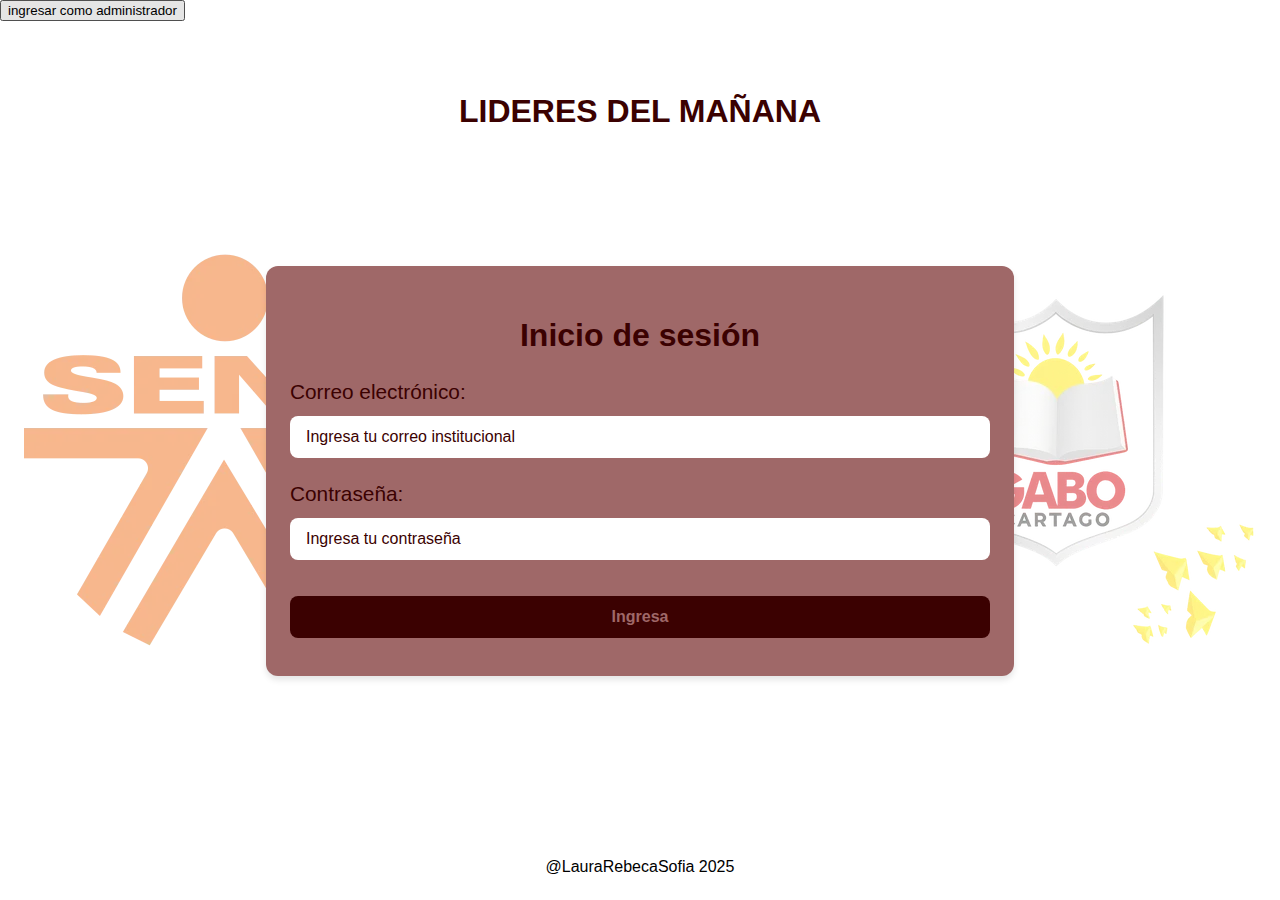
<file: index.html>
<!DOCTYPE html>
<html>

<head>
    <meta charset="UTF-8">
    <meta name="viewport" content="width=device-width, initial-scale=1.0">
    <meta name="description" content="Inicio de sesión para Líderes del Mañana">
    <meta name="keywords" content="Líderes del Mañana, inicio de sesión, votación, I.E. GABO">
    <meta name="author" content="Laura Rebeca Sofia">
    <link rel="icon" href="logo_app.png" type="image/x-icon">

    <title>Lideres del mañana</title>
    <link href="agfa.css" rel="stylesheet">
</head>

<body>
    <a class="input"  href="admi.html">
        <button type="button">ingresar como administrador</button>
    </a>
    <div class = "background-logos">
        <img src="logo_sena.webp" alt="sena">
        <img src="gabo_escu_logo.webp" alt="gabo">
    </div>

    <header class="header-login">

        <h1>LIDERES DEL MAÑANA</h1>
    </header>

    <div class="contenedor-login">
        <form action="aspirantes.html" method="get" class="form-login">
            <h2>Inicio de sesión</h2>
            <label for="email">Correo electrónico:</label>
            <input type="email" name="Correo" id="email" placeholder="Ingresa tu correo institucional" required
                title="Por favor, ingresa un correo electrónico válido. Ejemplo: usuario@iegabo.edu.co" autocomplete="email">

            <label for="pass">Contraseña:</label>
            <input type="password" name="Contraseña" id="pass" placeholder="Ingresa tu contraseña" required
                pattern=".{8,}"
                title="La contraseña debe tener al menos 8 caracteres">

            <input type="submit" value="Ingresa">
        </form>
    </div>

    <footer style="display: block; position: fixed; bottom: 12px; left: 0; right: 0; text-align: center;">
        @LauraRebecaSofia 2025
    </footer>


</body>

</html>
</file>
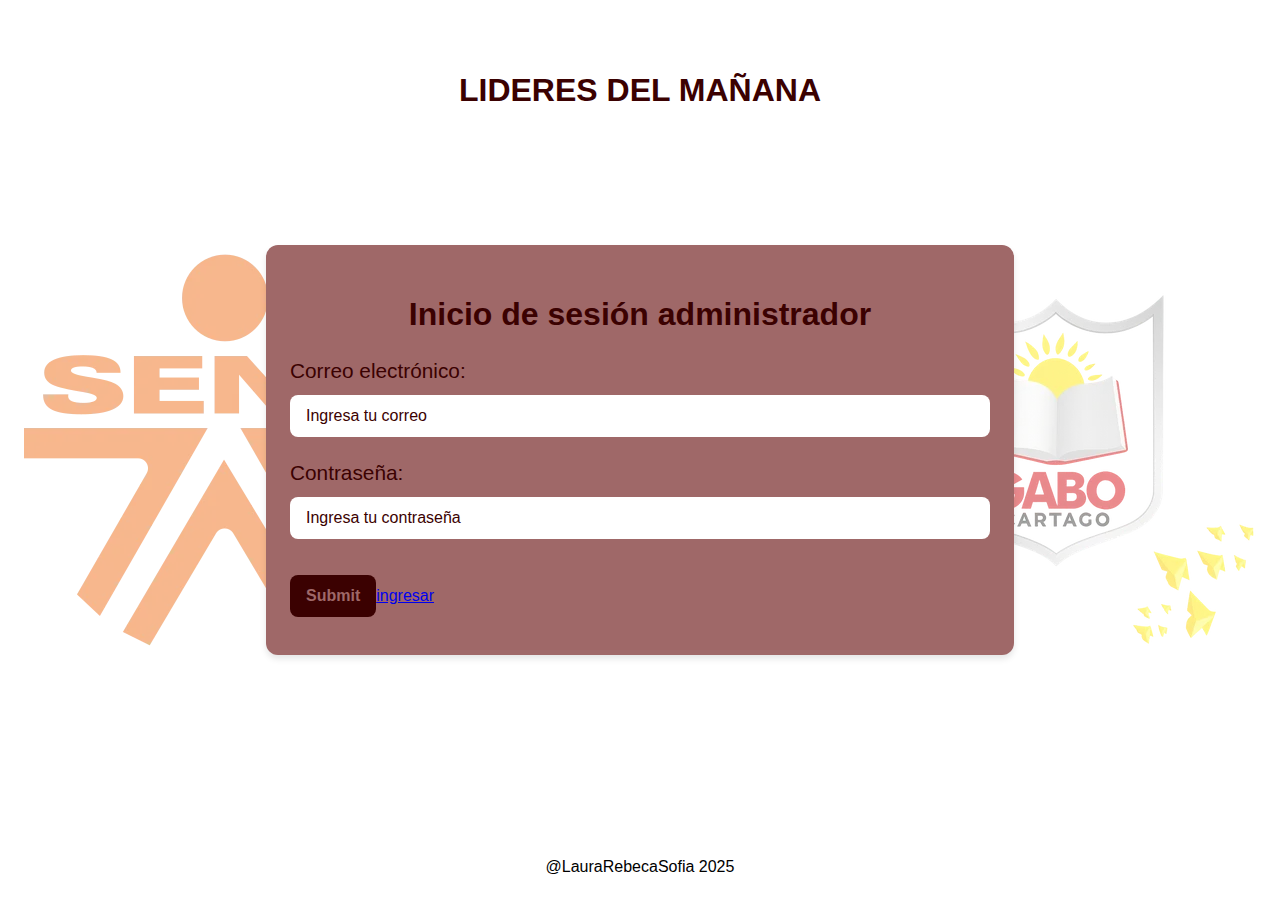
<file: admi.html>
<!DOCTYPE html>
<html>

<head>
    <meta charset="UTF-8">
    <meta name="viewport" content="width=device-width, initial-scale=1.0">
    <meta name="description" content="Inicio de sesión para Líderes del Mañana">
    <meta name="keywords" content="Líderes del Mañana, inicio de sesión, votación, I.E. GABO">
    <meta name="author" content="Laura Rebeca Sofia">
    <link rel="icon" href="logo_app.png" type="image/x-icon">

    <title>Lideres del mañana</title>
    <link href="agfa.css" rel="stylesheet">
</head>

<body>
    <div class = "background-logos">
        <img src="logo_sena.webp" alt="sena">
        <img src="gabo_escu_logo.webp" alt="gabo">
    </div>
    <header class="header-login">
        <h1>LIDERES DEL MAÑANA</h1>
    </header>

    <div class="contenedor-login">
        <form action="admi2.html" method="get" class="form-login">
            <h2>Inicio de sesión administrador</h2>
            <label for="email">Correo electrónico:</label>
            <input type="email" name="Correo" id="email" placeholder="Ingresa tu correo" required
                title="Por favor, ingresa un correo electrónico válido. Ejemplo: usuario@iegabo.edu.co" autocomplete="email">

            <label for="pass">Contraseña:</label>
            <input type="password" name="Contraseña" id="pass" placeholder="Ingresa tu contraseña" required
                pattern=".{8,}"
                title="La contraseña debe tener al menos 8 caracteres">

            <a class="input"  href="admi2.html">
                <input type="submit">ingresar</input>
            </a>
        </form>
    </div>

    <footer style="display: block; position: fixed; bottom: 12px; left: 0; right: 0; text-align: center;">
        @LauraRebecaSofia 2025
    </footer>



</body>
</file>
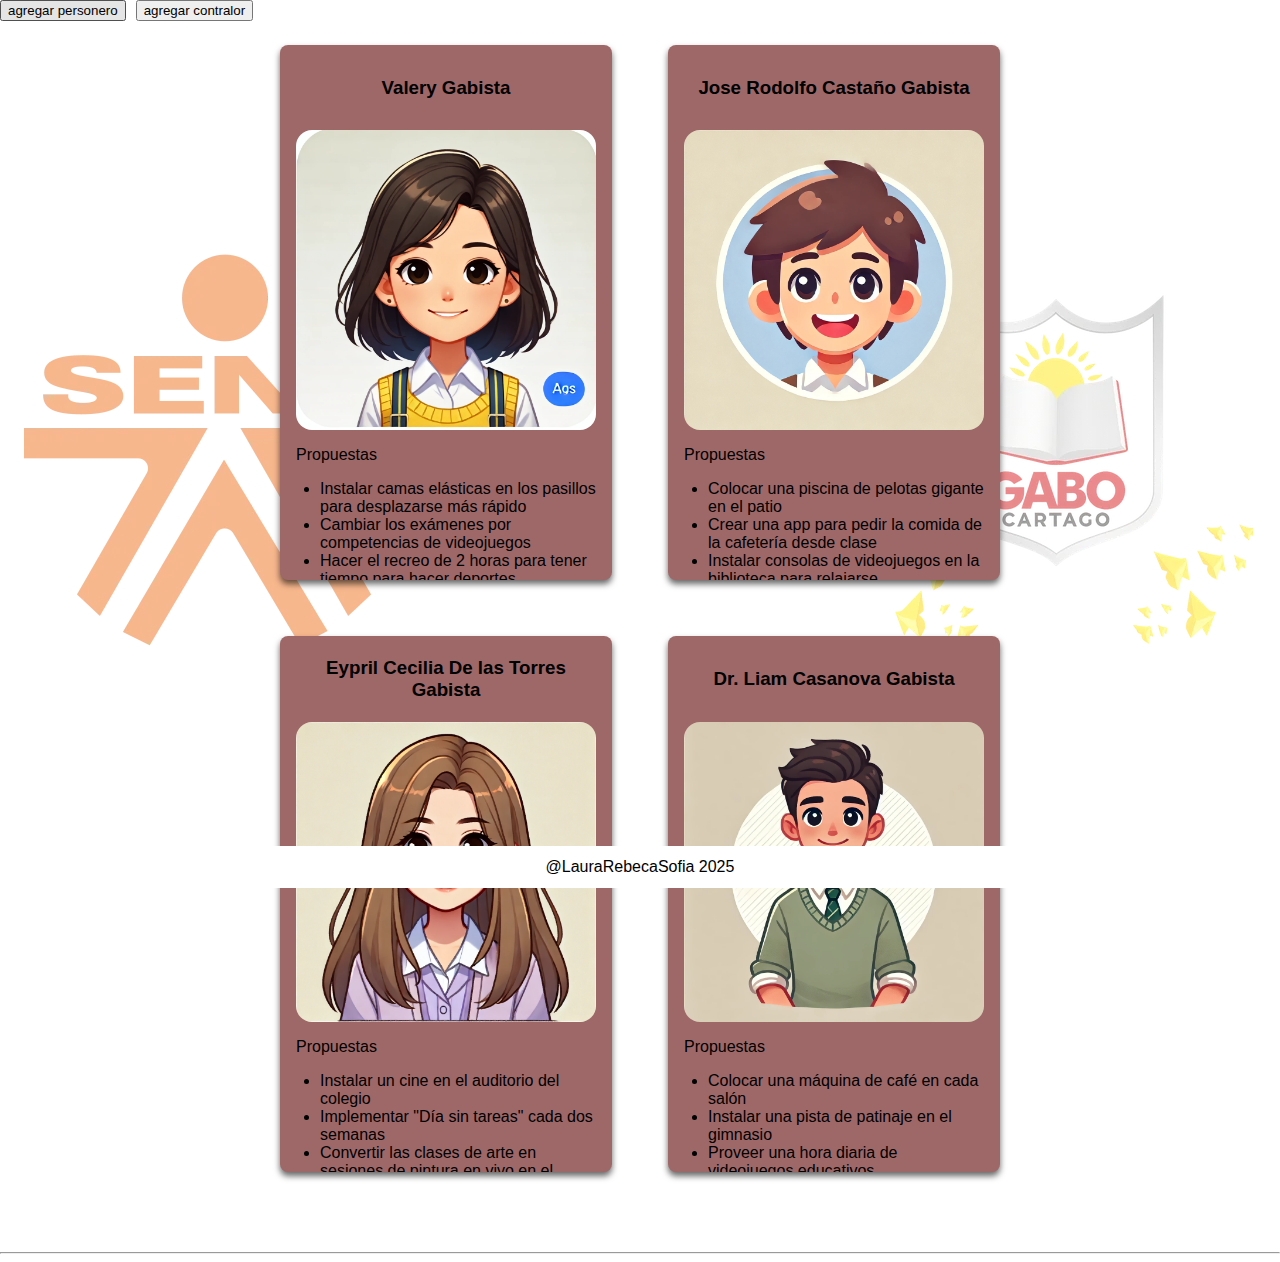
<file: admi2.html>
<!DOCTYPE html>
<html lang="en">

<head>
    <meta charset="UTF-8">
    <meta name="viewport" content="width=device-width, initial-scale=1.0">
    <meta name="description" content="Página de aspirantes para Líderes del Mañana">
    <meta name="keywords" content="Líderes del Mañana, aspirantes, votación, I.E. GABO">
    <meta name="author" content="Laura Rebeca Sofia">
    <link rel="icon" href="logo_app.png" type="image/x-icon">

    <title>agregar personero o contralor</title>
    <link href="agfa.css" rel="stylesheet">
</head>

<body>
    <div class = "background-logos">
        <img src="logo_sena.webp" alt="sena">
        <img src="gabo_escu_logo.webp" alt="gabo">
    </div>
    <header>
        <div class="upbox">
            
                
                <div class="pop">
                    <a class="input"  href="ini.html">
                        <button type="button">agregar personero</button>
                    </a>
                    <a class="input"  href="inicon.html">
                        <button type="button">agregar contralor</button>
                    </a>
        </div>
        <div class="contenedor-principal">
            <form action="index.html" method="get" class="form-aspirantes">    
                <div class="aspirante">
                        <h3>
                            Valery Gabista
                        </h3>
                        <img src="laura_gabista.webp">
                        <p>Propuestas</p>
                        <div id="propuestas">
                            <ul>
                                <li>Instalar camas elásticas en los pasillos para desplazarse más rápido</li>
                                <li>Cambiar los exámenes por competencias de videojuegos</li>
                                <li>Hacer el recreo de 2 horas para tener tiempo para hacer deportes</li>
                                <li>Implementar máquinas expendedoras de helado gratis en el colegio</li>
                                <li>Organizar viajes de estudio al parque de atracciones más cercano</li>
                            </ul>
                        </div>
                        
                    </div>

                    <div class="aspirante">
                        <h3>
                            Jose Rodolfo Castaño Gabista
                        </h3>
                        <img src="jose_rodolfo_castaño_gabista.webp">
                        <p>Propuestas</p>
                        <div id="propuestas">
                            <ul>
                                <li>Colocar una piscina de pelotas gigante en el patio</li>
                                <li>Crear una app para pedir la comida de la cafetería desde clase</li>
                                <li>Instalar consolas de videojuegos en la biblioteca para relajarse</li>
                                <li>Salidas mensuales a la playa durante las clases de educación física</li>
                                <li>Proveer bicicletas eléctricas para desplazarse por el campus</li>
                            </ul>
                        </div>
                    </div>   

                    <div class="aspirante">
                        <h3>
                            Eypril Cecilia De las Torres Gabista
                        </h3>
                        <img src="eypril_cecilia_de_las_torres_gabista.webp">
                        <p>Propuestas</p>
                        <div id="propuestas">
                            <ul>
                                <li>Instalar un cine en el auditorio del colegio</li>
                                <li>Implementar "Día sin tareas" cada dos semanas</li>
                                <li>Convertir las clases de arte en sesiones de pintura en vivo en el parque</li>
                                <li>Colocar hamacas en los pasillos para descansar entre clases</li>
                                <li>Organizar concursos de talentos con premios sorpresa cada mes</li>
                            </ul>
                        </div>
                        
                    </div>

                    <div class="aspirante">
                        <h3>
                            Dr. Liam Casanova Gabista
                        </h3>
                        <img src="dr_liam_casanova_gabista.webp">
                        <p>Propuestas</p>
                        <div id="propuestas">
                            <ul>
                                <li>Colocar una máquina de café en cada salón</li>
                                <li>Instalar una pista de patinaje en el gimnasio</li>
                                <li>Proveer una hora diaria de videojuegos educativos</li>
                                <li>Construir un puente aéreo que conecte todos los edificios del colegio</li>
                                <li>Salidas culturales a museos y teatros una vez por trimestre</li>
                            </ul>
                    </div>
                        
                </div>
            </form>
        </div>   
        
        
<hr>
    </header>
    <main>
    </main>
    <footer style="display: block; position: fixed; bottom: 12px; left: 0; right: 0; text-align: center;">
        @LauraRebecaSofia 2025
    </footer>
</body>

</html>
</file>
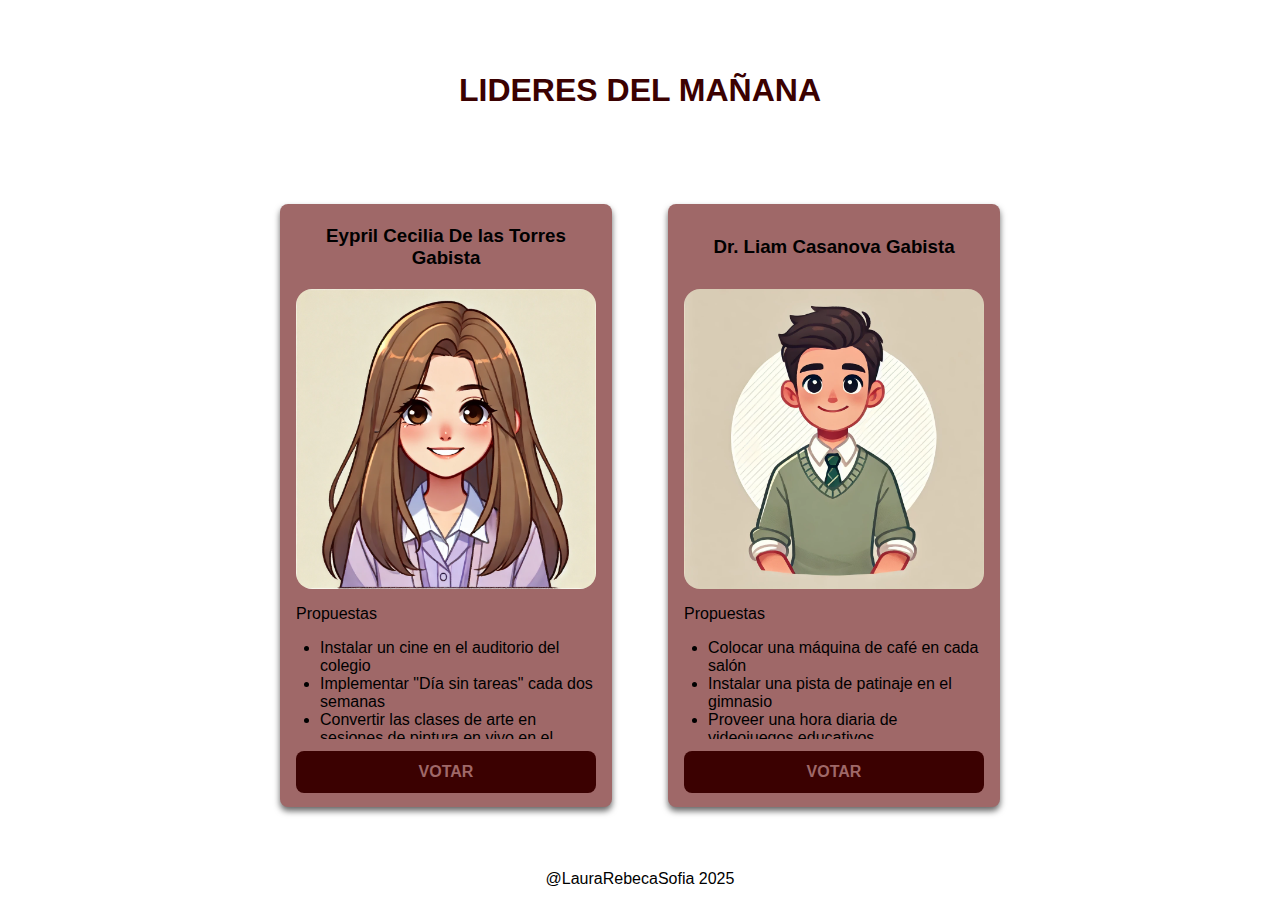
<file: aspiracontralor.html>
<!DOCTYPE html>
<html lang="en">

<head>
    <meta charset="UTF-8">
    <meta name="viewport" content="width=device-width, initial-scale=1.0">
    <meta name="description" content="Página de aspirantes para Líderes del Mañana">
    <meta name="keywords" content="Líderes del Mañana, aspirantes, votación, I.E. GABO">
    <meta name="author" content="Laura Rebeca Sofia">
    <link rel="icon" href="logo_app.png" type="image/x-icon">

    <title>Aspirantes a contraloría</title>
    <link href="agfa.css" rel="stylesheet">
</head>

<body>
    <header class="header-aspirantes">
        <h1>LIDERES DEL MAÑANA</h1>
    </header>

    <div class="nbot">

    </div>
    <div class="contenedor-principal">
        <form action="index.html" method="get" class="form-aspirantes">

            <div class="aspirante">
                <h3>
                    Eypril Cecilia De las Torres Gabista
                </h3>
                <img src="eypril_cecilia_de_las_torres_gabista.webp">
                <p>Propuestas</p>
                <div id="propuestas">
                    <ul>
                        <li>Instalar un cine en el auditorio del colegio</li>
                        <li>Implementar "Día sin tareas" cada dos semanas</li>
                        <li>Convertir las clases de arte en sesiones de pintura en vivo en el parque</li>
                        <li>Colocar hamacas en los pasillos para descansar entre clases</li>
                        <li>Organizar concursos de talentos con premios sorpresa cada mes</li>
                    </ul>
                </div>
                <input type="submit" name="vota-por-cecilia" id="cecilia" value="VOTAR">
            </div>

            <div class="aspirante">
                <h3>
                    Dr. Liam Casanova Gabista
                </h3>
                <img src="dr_liam_casanova_gabista.webp">
                <p>Propuestas</p>
                <div id="propuestas">
                    <ul>
                        <li>Colocar una máquina de café en cada salón</li>
                        <li>Instalar una pista de patinaje en el gimnasio</li>
                        <li>Proveer una hora diaria de videojuegos educativos</li>
                        <li>Construir un puente aéreo que conecte todos los edificios del colegio</li>
                        <li>Salidas culturales a museos y teatros una vez por trimestre</li>
                    </ul>
                </div>
                <input type="submit" name="vota-por-liam" id="liam" value="VOTAR">
            </div>
        </form>
    </div>

    <footer>
        @LauraRebecaSofia 2025
    </footer>
</body>


</html>
</file>
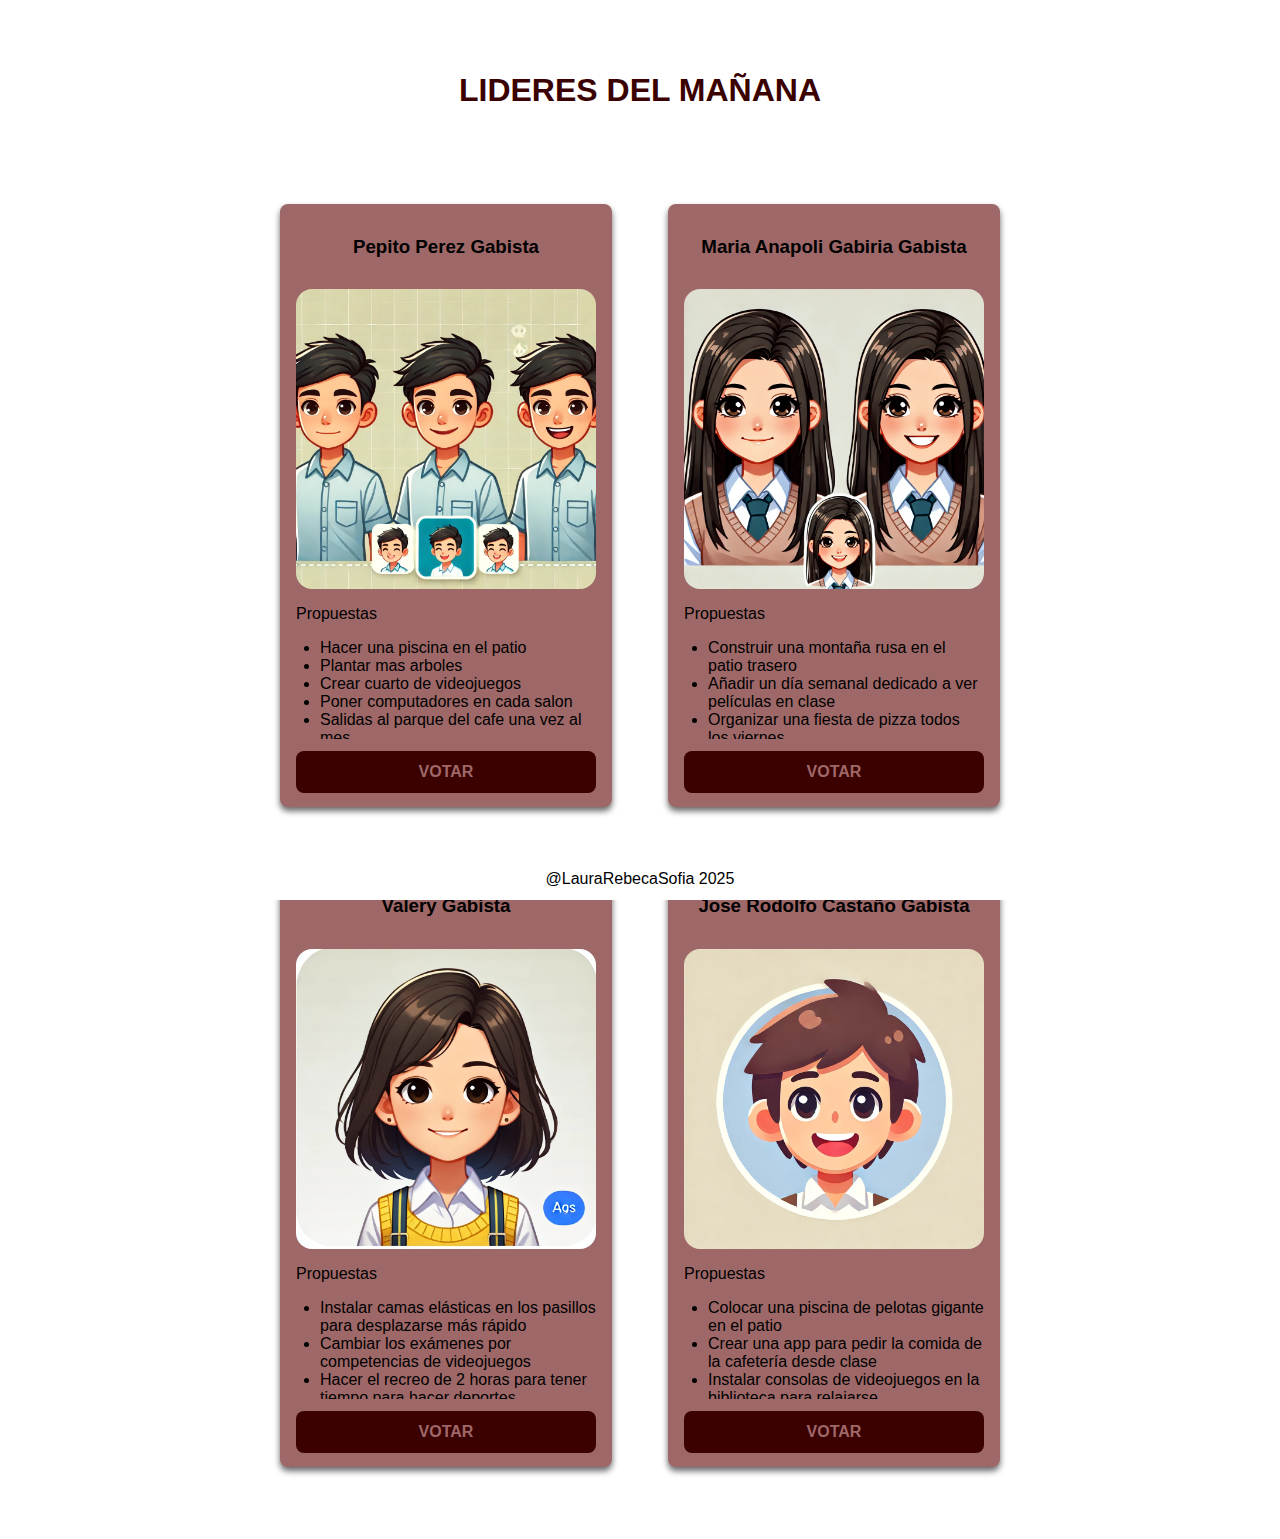
<file: aspirantes.html>
<!DOCTYPE html>
<html lang="en">

<head>
    <meta charset="UTF-8">
    <meta name="viewport" content="width=device-width, initial-scale=1.0">
    <meta name="description" content="Página de aspirantes para Líderes del Mañana">
    <meta name="keywords" content="Líderes del Mañana, aspirantes, votación, I.E. GABO">
    <meta name="author" content="Laura Rebeca Sofia">
    <link rel="icon" href="logo_app.png" type="image/x-icon">

    <title>Aspirantes a personería</title>
    <link href="agfa.css" rel="stylesheet">
</head>

<body>
    <header class="header-aspirantes">
        <h1>LIDERES DEL MAÑANA</h1>
    </header>

    <div class="nbot">

    </div>
    <div class="contenedor-principal">
    <form action="aspiracontralor.html" method="get" class="form-aspirantes">
            <div class="aspirante">
                <h3>
                    Pepito Perez Gabista
                </h3>
                <img src="pepito.webp" alt="Vota por pepito">
                <p>Propuestas</p>
                <div id="propuestas">
                    <ul>
                        <li>Hacer una piscina en el patio</li>
                        <li>Plantar mas arboles</li>
                        <li>Crear cuarto de videojuegos</li>
                        <li>Poner computadores en cada salon</li>
                        <li>Salidas al parque del cafe una vez al mes</li>
                    </ul>
                </div>
                <input type="submit" name="vota-por-pepito" id="pepito" value="VOTAR">
            </div>

            <div class="aspirante">
                <h3>
                    Maria Anapoli Gabiria Gabista
                </h3>
                <img src="maria_anapoli_gabiria_gabista.webp">
                <p>Propuestas</p>
                <div id="propuestas">
                    <ul>
                        <li>Construir una montaña rusa en el patio trasero</li>
                        <li>Añadir un día semanal dedicado a ver películas en clase</li>
                        <li>Organizar una fiesta de pizza todos los viernes</li>
                        <li>Plantar un árbol por cada estudiante nuevo</li>
                        <li>Proveer lockers con cargadores USB y conexión Wi-Fi</li>
                    </ul>
                </div>
                <input type="submit" name="vota-por-anapoli" id="anapoli" value="VOTAR">
            </div>

            <div class="aspirante">
                <h3>
                    Valery Gabista
                </h3>
                <img src="laura_gabista.webp">
                <p>Propuestas</p>
                <div id="propuestas">
                    <ul>
                        <li>Instalar camas elásticas en los pasillos para desplazarse más rápido</li>
                        <li>Cambiar los exámenes por competencias de videojuegos</li>
                        <li>Hacer el recreo de 2 horas para tener tiempo para hacer deportes</li>
                        <li>Implementar máquinas expendedoras de helado gratis en el colegio</li>
                        <li>Organizar viajes de estudio al parque de atracciones más cercano</li>
                    </ul>
                </div>
                <input type="submit" name="vota-por-valery" id="valery" value="VOTAR">
            </div>

            <div class="aspirante">
                <h3>
                    Jose Rodolfo Castaño Gabista
                </h3>
                <img src="jose_rodolfo_castaño_gabista.webp">
                <p>Propuestas</p>
                <div id="propuestas">
                    <ul>
                        <li>Colocar una piscina de pelotas gigante en el patio</li>
                        <li>Crear una app para pedir la comida de la cafetería desde clase</li>
                        <li>Instalar consolas de videojuegos en la biblioteca para relajarse</li>
                        <li>Salidas mensuales a la playa durante las clases de educación física</li>
                        <li>Proveer bicicletas eléctricas para desplazarse por el campus</li>
                    </ul>
                </div>
                <input type="submit" name="vota-por-rodolfo" id="rodolfo" value="VOTAR">
            </div>

        </form>
    </div>

    <footer>
        @LauraRebecaSofia 2025
    </footer>
</body>


</html>
</file>
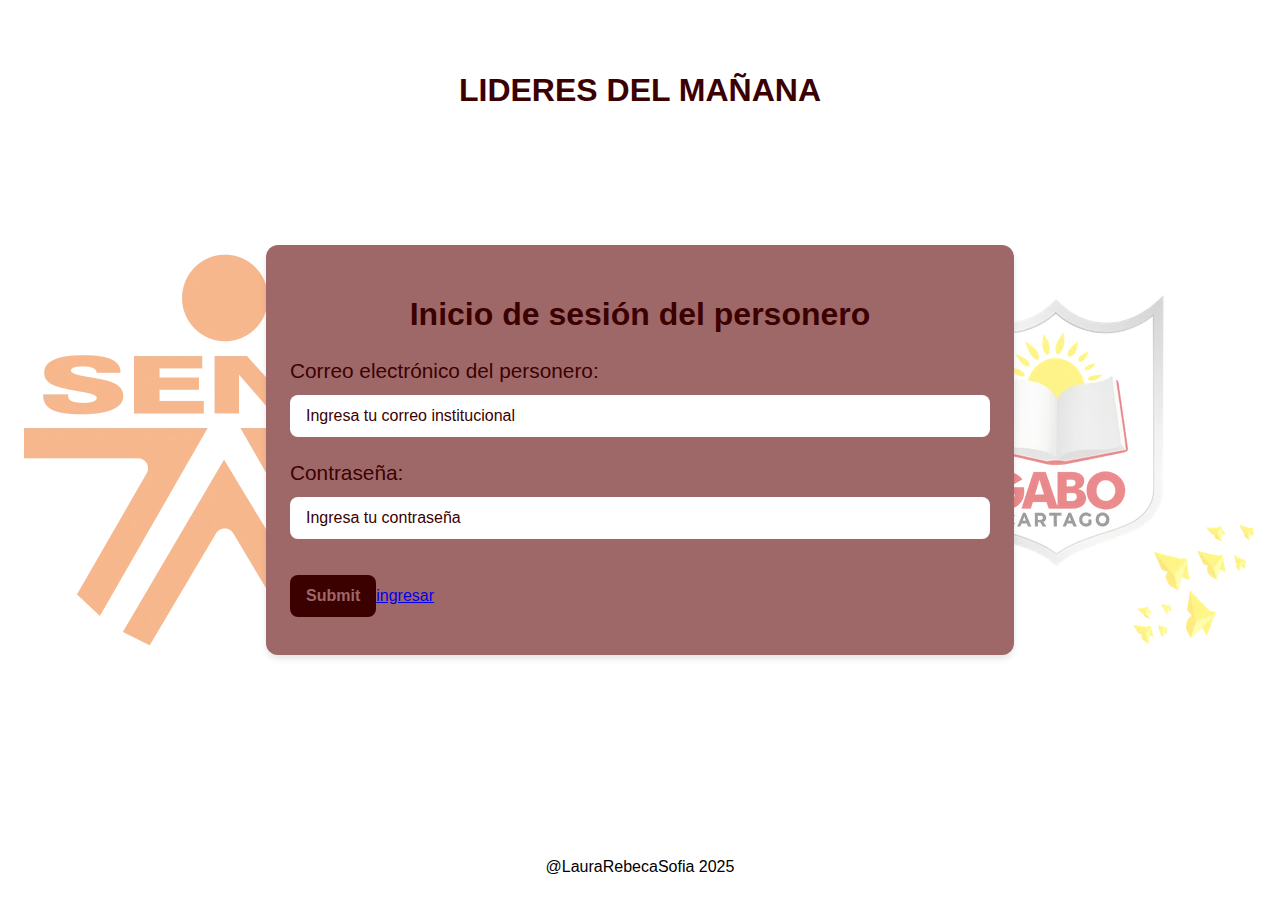
<file: ini.html>
<!DOCTYPE html>
<html>

<head>
    <meta charset="UTF-8">
    <meta name="viewport" content="width=device-width, initial-scale=1.0">
    <meta name="description" content="Inicio de sesión para Líderes del Mañana">
    <meta name="keywords" content="Líderes del Mañana, inicio de sesión, votación, I.E. GABO">
    <meta name="author" content="Laura Rebeca Sofia">
    <link rel="icon" href="logo_app.png" type="image/x-icon">

    <title>Lideres del mañana</title>
    <link href="agfa.css" rel="stylesheet">
</head>

<body>
    <div class = "background-logos">
        <img src="logo_sena.webp" alt="sena">
        <img src="gabo_escu_logo.webp" alt="gabo">
    </div>
    <header class="header-login">
        <h1>LIDERES DEL MAÑANA</h1>
    </header>

    <div class="contenedor-login">
        <form action="aspirantes.html" method="get" class="form-login">
            <h2>Inicio de sesión del personero</h2>
            <label for="email">Correo electrónico del personero:</label>
            <input type="email" name="Correo" id="email" placeholder="Ingresa tu correo institucional" required
                title="Por favor, ingresa un correo electrónico válido. Ejemplo: usuario@iegabo.edu.co" autocomplete="email">

            <label for="pass">Contraseña:</label>
            <input type="password" name="Contraseña" id="pass" placeholder="Ingresa tu contraseña" required
                pattern=".{8,}"
                title="La contraseña debe tener al menos 8 caracteres">

            <a class="input"  href="admi2.html">
                <input type="submit">ingresar</input>
            </a>
        </form>
    </div>

    <footer style="display: block; position: fixed; bottom: 12px; left: 0; right: 0; text-align: center;">
        @LauraRebecaSofia 2025
    </footer>


</body>


</html>
</file>
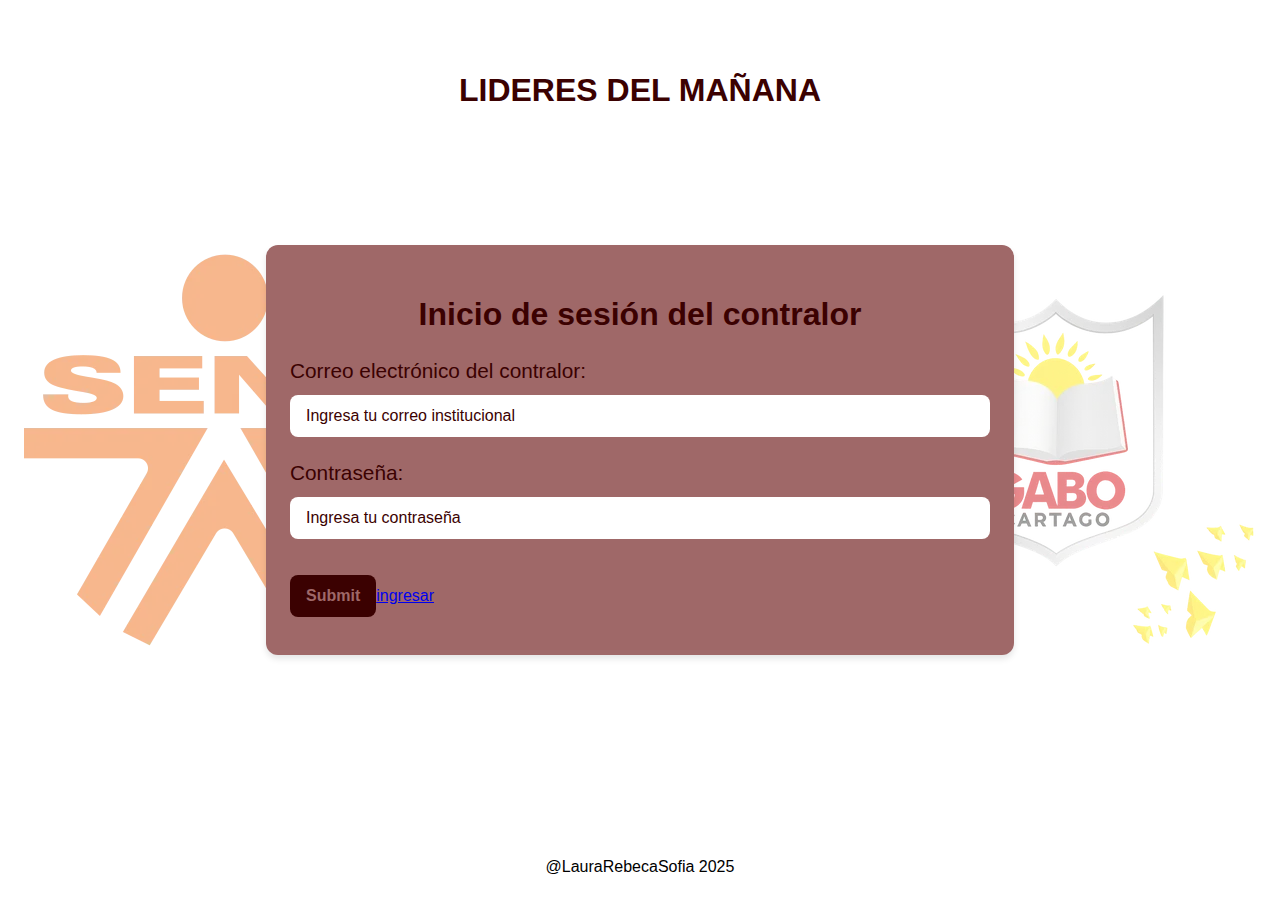
<file: inicon.html>
<!DOCTYPE html>
<html>

<head>
    <meta charset="UTF-8">
    <meta name="viewport" content="width=device-width, initial-scale=1.0">
    <meta name="description" content="Inicio de sesión para Líderes del Mañana">
    <meta name="keywords" content="Líderes del Mañana, inicio de sesión, votación, I.E. GABO">
    <meta name="author" content="Laura Rebeca Sofia">
    <link rel="icon" href="logo_app.png" type="image/x-icon">

    <title>Lideres del mañana</title>
    <link href="agfa.css" rel="stylesheet">
</head>

<body>
    <div class = "background-logos">
        <img src="logo_sena.webp" alt="sena">
        <img src="gabo_escu_logo.webp" alt="gabo">
    </div>
    <header class="header-login">
        <h1>LIDERES DEL MAÑANA</h1>
    </header>

    <div class="contenedor-login">
        <form action="aspirantes.html" method="get" class="form-login">
            <h2>Inicio de sesión del contralor</h2>
            <label for="email">Correo electrónico del contralor:</label>
            <input type="email" name="Correo" id="email" placeholder="Ingresa tu correo institucional" required
                title="Por favor, ingresa un correo electrónico válido. Ejemplo: usuario@iegabo.edu.co" autocomplete="email">

            <label for="pass">Contraseña:</label>
            <input type="password" name="Contraseña" id="pass" placeholder="Ingresa tu contraseña" required
                pattern=".{8,}"
                title="La contraseña debe tener al menos 8 caracteres">

            <a class="input"  href="admi2.html">
                <input type="submit">ingresar</input>
            </a>
        </form>
    </div>

    <footer style="display: block; position: fixed; bottom: 12px; left: 0; right: 0; text-align: center;">
        @LauraRebecaSofia 2025
    </footer>


</body>


</html>
</file>
<file: agfa.css>
@font-face {
    font-family:Arial, Helvetica, sans-serif;
    src: url();
} 

:root {
    --base-white: #fff;
    --primary: #6b2b23;
    --secondary: #8b2a26;
    --tertiary: #550f0f;
    --surface: #3b0101;
    --on-surface: #9f6868;
    --on-surface-50: rgba(160, 106, 106, 0.5);
}

footer {
    display: block;
    position: fixed;
    bottom: 0;
    left: 0;
    right: 0;

    padding-bottom: 12px;
    padding-top: 12px;
    text-align: center;
    background-color: var(--base-white);
}

body, input, textarea, button {
    font-family: Arial, Helvetica, sans-serif;
}

body {
    background-color: var(--base-white);
    margin: 0;
    font-size: 1rem; /* Tamaño de fuente base */
}

.background-logos {
    position: absolute; /* Asegura que el fondo cubra toda la pantalla */
    top: 0;
    left: 0;
    right: 0;
    bottom: 0;
    margin: 24px;
    display: flex; /* Asegura que los logos se alineen correctamente */
    flex-wrap: wrap; /* Permite que los logos se ajusten al espacio disponible */
    flex-direction: row; /* Alinea los logos en una fila */
    justify-content: space-between; /* Distribuye los logos uniformemente */
    align-items: center; /* Centra los logos verticalmente */
    z-index: -1; /* Envía el elemento al fondo */
    opacity: 0.5; /* Opcional: hace los logos semitransparentes */
}

h1, h2 {
    color: var(--surface);
    text-align: center;
}

form>h2 {
    text-align: center;
}

label {
    color: var(--surface);
    font-size: 1.3rem;
}

.form-login {
    width: 80%; /* Unidades flexibles */
    max-width: 700px; /* Ancho máximo */
    min-width: fit-content;
    background-color: var(--on-surface);
    padding: 24px;
    display: flex;
    flex-direction: column;
    box-shadow: 0 4px 6px rgba(0, 0, 0, 0.1); /* Sombra para destacar el formulario */
    border-radius: 12px;
}

.form-aspirantes {
    width: 80%; /* Unidades flexibles */
    max-width: 1500px; /* Ancho máximo */

    padding: 24px;

    display: flex;
    flex-direction: row;
    flex-wrap: wrap;
    justify-content: center;
    gap: 48px;

    margin-bottom: 48px;
}

.aspirante {
    width: 150px;
    display: flex;
    flex-direction: column;

    background-color: var(--on-surface);
    padding-left: 16px;
    padding-right: 16px;
    border-radius: 8px;

    box-shadow: 0 4px 6px rgba(0, 0, 0, 0.6);
}

.aspirante>h3 {
    text-overflow: ellipsis;
    max-lines: 2;
    height: 48px;
    text-align: center;
    
    display: flex;
    align-items: center;
    justify-content: center;
}

.aspirante>img {
    border-radius: 16px;
    object-fit: cover; /* Ajusta el contenido de la imagen sin distorsionarla */
    aspect-ratio: 1 / 1; /* Mantiene un aspecto de 1:1 (cuadrado) */
}

#propuestas {
    padding: 0;
    height: 100px;
    overflow: auto;
}

#propuestas>ul {
    margin: 0;
    padding-left: 24px; /* Elimina el espaciado a la izquierda */
}

::placeholder {
    color: var(--surface);
}

input[type="email"], input[type="password"]  {
    background-color: var(--base-white);
    font-size: 1rem; /* Escala con el tamaño base */
    color: var(--surface);

    margin-top: 12px;
    margin-bottom: 24px;

    padding-left: 16px;
    padding-right: 16px;
    padding-top: 12px;
    padding-bottom: 12px;
    border-radius: 8px;

    border: 0px;
}

input[type="submit"]  {
    background-color: var(--surface);
    color: var(--on-surface);
    font-size: 1rem; /* Escala con el tamaño base */

    margin-top: 12px;
    margin-bottom: 14px;

    padding-left: 16px;
    padding-right: 16px;
    padding-top: 12px;
    padding-bottom: 12px;
    border-radius: 8px;
    font-weight: bolder;

    border: 0px;
}

.header-login {
    display: flex;
    flex-direction: column; /* Alinea los elementos verticalmente */
    justify-content: center; /* Centra horizontalmente */
    align-items: center; /* Centra verticalmente */
    height: 20vh; /* Establece la altura completa de la pantalla */
}

.header-aspirantes {
    display: flex;
    flex-direction: column; /* Alinea los elementos verticalmente */
    justify-content: center; /* Centra horizontalmente */
    align-items: center; /* Centra verticalmente */
    height: 20vh; /* Establece la altura completa de la pantalla */

}

.contenedor-login {
    display: flex;
    flex-direction: column; /* Alinea los elementos verticalmente */
    justify-content: center; /* Centra horizontalmente */
    align-items: center; /* Centra verticalmente */
    height: 60vh; /* Establece la altura completa de la pantalla */

    /* background-color: rgb(236, 154, 53); */
}

.contenedor-principal {
    display: flex;
    flex-direction: column; /* Alinea los elementos verticalmente */
    justify-content: center; /* Centra horizontalmente */
    align-items: center; /* Centra verticalmente */

    /* background-color: rgb(236, 154, 53); */
}

/* Media query para pantallas pequeñas (móviles) */
@media (max-width: 639px) {
    .background-logos {
        align-items: center; /* Centra los logos verticalmente */
        flex-direction: column; /* Cambia la dirección a columna para móviles */
    }

    .background-logos > img {
        flex: 1; /* Hace que cada imagen ocupe una parte igual del espacio */
        width: 80%; /* Ajusta el ancho de la imagen */
        object-fit: contain; /* Asegura que la imagen se escale sin recortarse */
        min-height: 0; /* Soluciona problemas de desbordamiento con flexbox */
    }
    body{
        background-color: var(--on-surface);         
    }

    form {
        background-color: transparent;
        width: 70%; /* El formulario ocupa más espacio en pantallas pequeñas */
        padding: 16px;
    }
    
    .form-login {
        box-shadow: 0 4px 6px rgba(0, 0, 0, 0.2); /* Sombra para destacar el formulario */
        background-color: var(--on-surface-50);
    }
    
    .form-aspirantes{
        gap: 24px;
    }
    
    .aspirante {
        box-shadow: 0 4px 6px rgba(0, 0, 0, 0.0); /* Sombra para destacar el formulario */
    }

    input[type="email"], input[type="password"], input[type="button"] {
        font-size: 0.9rem;
    }

    .aspirante {
        width: 100%;
        font-size: 1.7rem; /* Tamaños más pequeños para títulos */
    }

    .aspirante>img {
        width: 100%;
        height: auto; /* La altura se ajusta automáticamente para mantener la proporción */
    }

    #propuestas {
        height: 250px;
    }
}

/* Media query para pantallas medianas (tabletas) */
@media (min-width: 640px) and (max-width: 1024px) {
    .background-logos {
        align-items: center; /* Centra los logos verticalmente */
        flex-direction: column; /* Cambia la dirección a columna para tabletas */
    }
    .background-logos > img {
        flex: 1; /* Hace que cada imagen ocupe una parte igual del espacio */
        width: 80%; /* Ajusta el ancho de la imagen */
        object-fit: contain; /* Asegura que la imagen se escale sin recortarse */
        min-height: 0; /* Soluciona problemas de desbordamiento con flexbox */
    }

    form {
        width: 70%; /* Un poco más ancho en pantallas medianas */
    }

    .form-aspirantes{
        gap: 48px;
    }

    h1, h2 {
        font-size: 1.7rem; /* Tamaños medianos para títulos */
    }
    
    .aspirante {
        width: 200px;
    }

    .aspirante>img {
        width: 200px;
        height: 200px;
    }
    
}

/* Media query para pantallas grandes (escritorio) */
@media (min-width: 1025px) {
    form {
        width: 50%; /* Más pequeño en pantallas grandes */
    }

    .form-aspirantes{
        gap: 56px;
    }

    h1, h2 {
        font-size: 2rem; /* Tamaños más grandes para títulos */
    }

    .aspirante {
        width: 300px;
    }

    .aspirante>img {
        width: 300px;
        height: 300px;
    }
}
.pop {
    display: flex;
    gap: 10px;
}
.menu-in {
    background-color:#9f6868;
    color: #000;
    padding: 10px 20px;
    font-size: 14px;
    border: none;
    border-radius: 5px;
    cursor: pointer;
    transition: background 0.3s;
}
.menu-in:hover {
    background-color:#9f6868;
}
</file>
